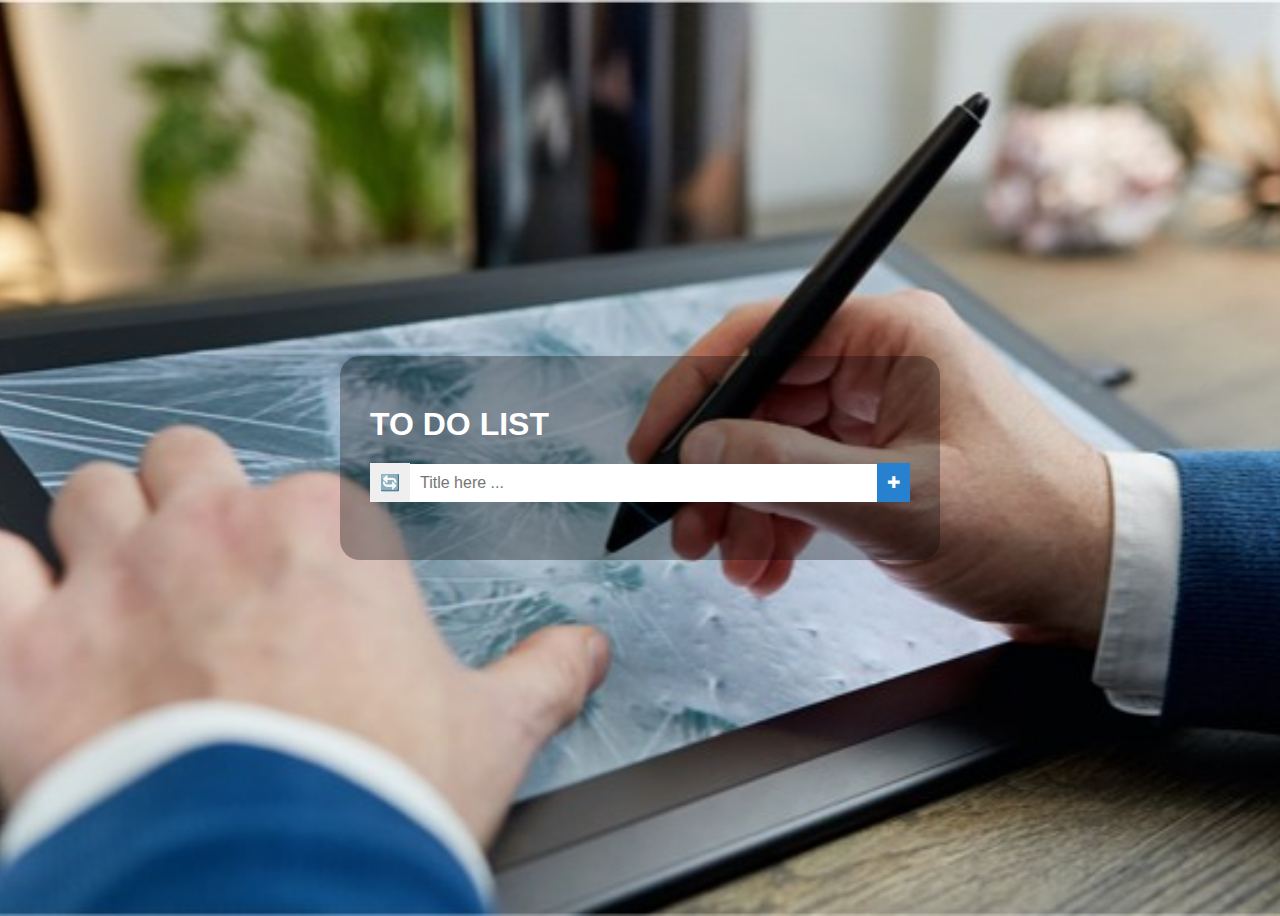
<file: index.html>
<!DOCTYPE html>
<html lang="en">
<head>
    <meta charset="UTF-8">
    <meta http-equiv="X-UA-Compatible" content="IE=edge">
    <meta name="viewport" content="width=device-width, initial-scale=1.0">
    <link rel="stylesheet" href="Style/style.css">
    <title>To Do List Application</title>
</head>
<body>
    <div id="todo-wrap" class="widget-wrap">
        <h1>TO DO LIST</h1>
      
        <!-- (A) ADD NEW ITEM -->
        <form id="todo-add">
            <input type="button" value="&#128260;" id="deleteall" onclick="delAll()">
            <input type="text" id="todo-item" placeholder="Title here ..." required/>
            <input type="submit" id="todo-save" value="&#10010;"/>
        </form>
      
        <!-- (B) LIST ITEMS -->
        <div id="todo-list" contenteditable="true"> </div>
      
        <!-- (C) ITEM TEMPLATE -->
        <template id="todo-template">
            <div class="todo-row">
                <input type="button" class="todo-del" value="&#10006;"/>
                <div class="todo-item"></div>
                <input type="button" class="todo-edit" value="&#128393;" onclick="editable()">
                <input type="button" class="todo-done" value="&#10004;"/>
            </div>
        </template>
        
        
      </div>
      <script src="toDo.js"></script>
</body>
</html>
</file>
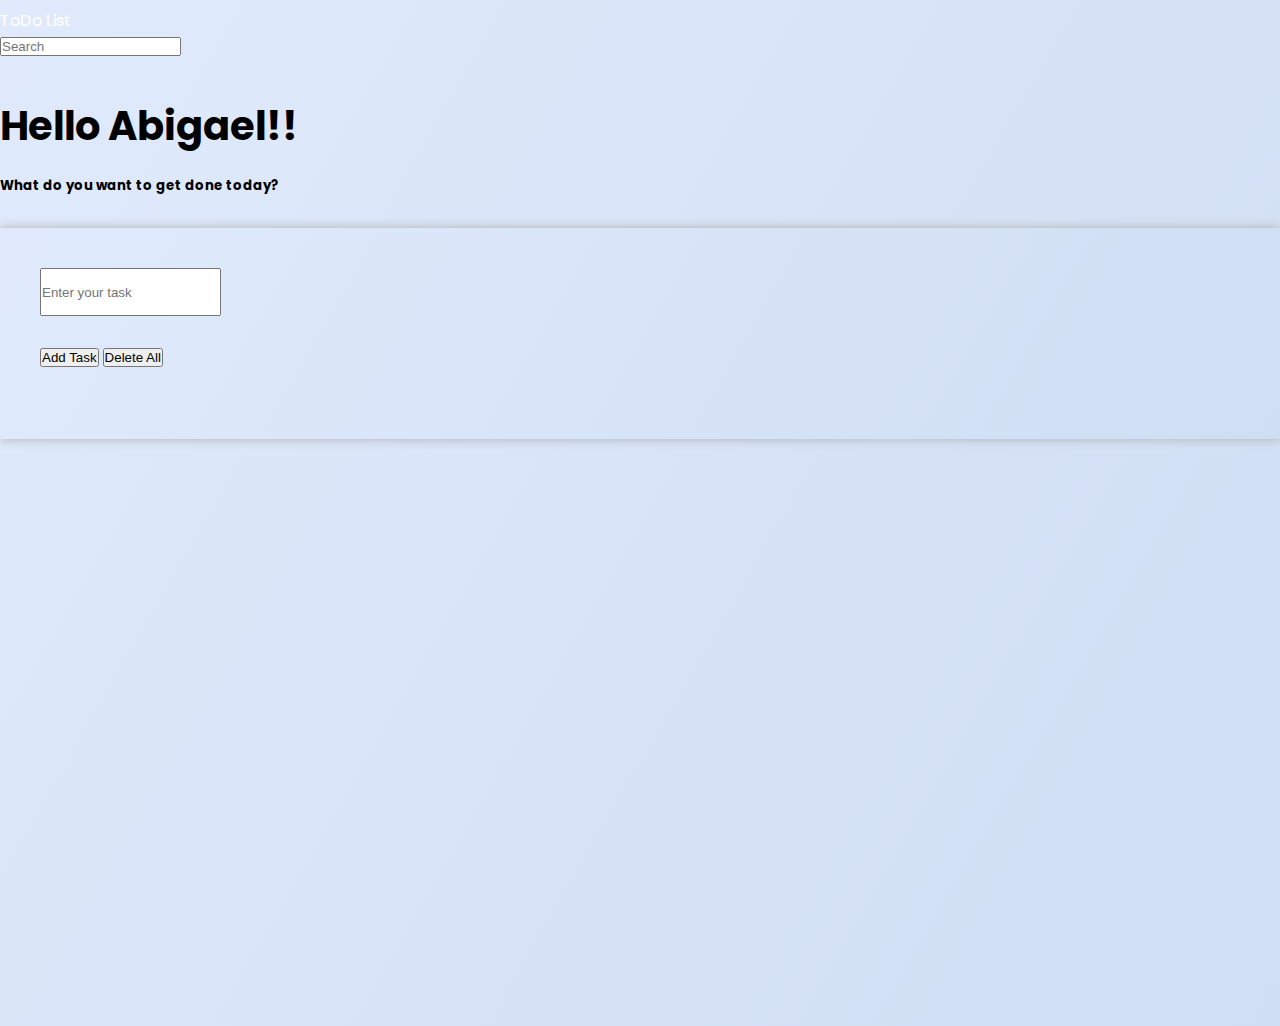
<file: abigael_anyanwu/index.html>
<!DOCTYPE html>
<html lang="en">

<head>
  <meta charset="UTF-8" />
  <meta name="viewport" content="width=device-width, initial-scale=1.0" />
  <title>Todo List</title>
  <link href="https://cdn.jsdelivr.net/npm/bootstrap@5.1.0/dist/css/bootstrap.min.css" rel="stylesheet"
        integrity="sha384-KyZXEAg3QhqLMpG8r+8fhAXLRk2vvoC2f3B09zVXn8CA5QIVfZOJ3BCsw2P0p/We" crossorigin="anonymous">
    <link href="https://fonts.googleapis.com/css2?family=Poppins:wght@200&display=swap" rel="stylesheet">
    <link rel="stylesheet" href="https://cdnjs.cloudflare.com/ajax/libs/font-awesome/6.0.0-beta3/css/all.min.css" integrity="sha512-Fo3rlrZj/k7ujTnHg4CGR2D7kSs0v4LLanw2qksYuRlEzO+tcaEPQogQ0KaoGN26/zrn20ImR1DfuLWnOo7aBA==" crossorigin="anonymous" referrerpolicy="no-referrer" />
  <link rel="stylesheet" href="style.css" />
</head>

<body>
  <section>
  <header class="bg-dark mb-3">
    <div class="container-fluid">
      <div class="row">
        <div class="col-sm-12">
          <nav class="navbar justify-content-between">
            <a class="navbar-brand">ToDo List</a>
            <form class="form-inline">
              <input class="form-control mr-sm-2" type="search" placeholder="Search" aria-label="Search"
                id="searchtextbox" />
            </form>
          </nav>
        </div>
      </div>
    </div>
  </header>

  <!-- TODO CONTENT -->
  <section class="todo-outer">
    <div class="container">
      <div class="row justify-content-md-center">
        <div class="col-sm-12 col-md-8">
          <h1>Hello Abigael!!</h1>
          <h5>What do you want to get done today?</h5>
          <div class="todo-inner">
            <div class="form-row">
              <div class="col-8 mr-sm-2">
                <input type="text" class="form-control addtask"  placeholder="Enter your task" id="addtaskinput" />
                <input type="hidden" id="saveindex">
              </div>
              <button type="button" class="btn btn-success mr-sm-2" id="addtaskbtn">
                Add Task
              </button>
              <button type="button" class="btn btn-success mr-sm-2" id="savetaskbtn" style="display: none;">
                Save Task
              </button>
              <button type="button" id="deleteallbtn" class="btn btn-danger">
                Delete All
              </button>
            </div>
            <div class="to-do-output">
              <table class="table table-striped mt-3 mb-0" id="addedtasklist">
                
              </table>
            </div>
          </div>
        </div>
      </div>
    </div>
    
  </section>
</section>
  <script src="app.js"></script>
</body>

</html>
</file>
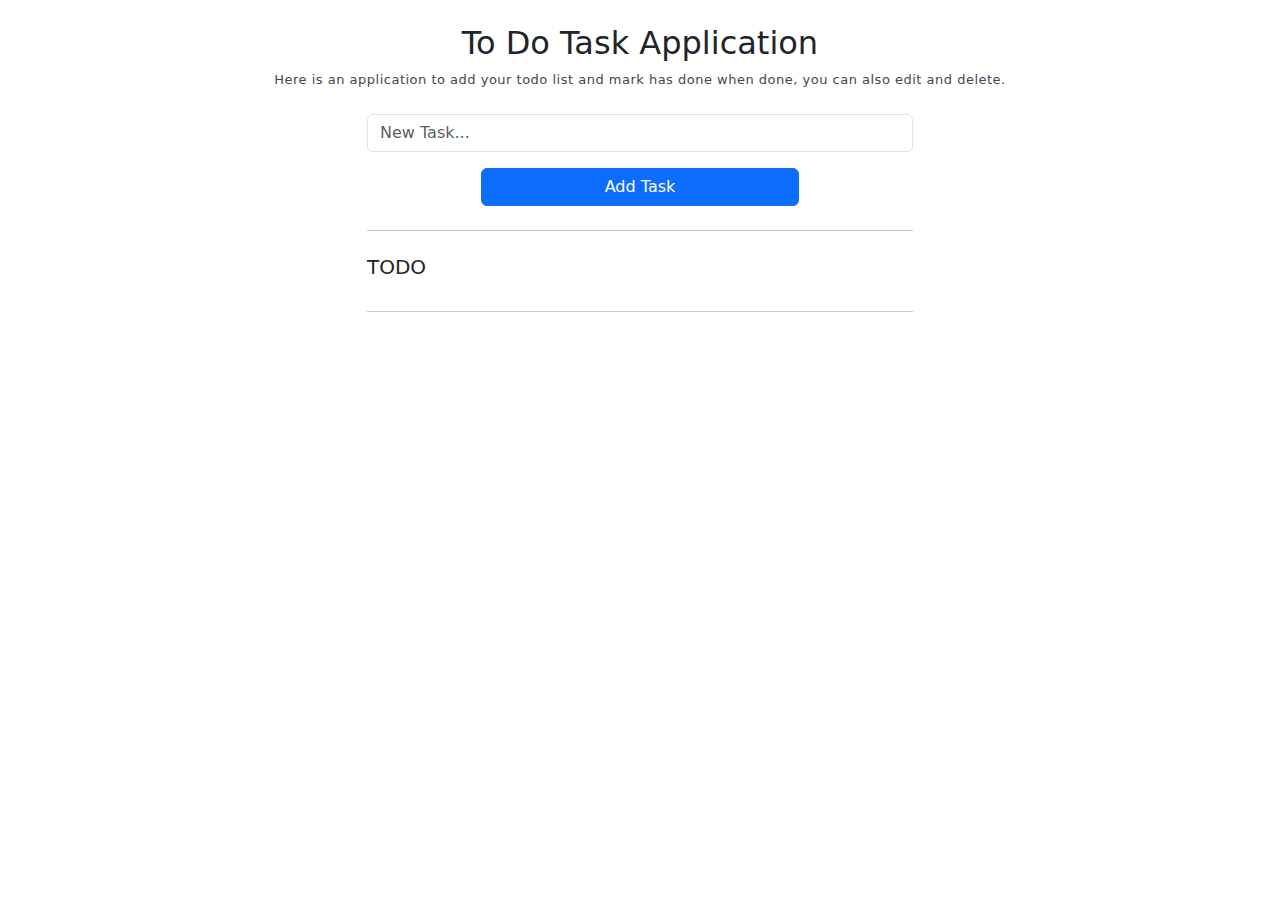
<file: adeola_olaleye/index.html>
<!DOCTYPE html>
<html lang="en">
<head>
    <meta charset="UTF-8">
    <meta http-equiv="X-UA-Compatible" content="IE=edge">
    <meta name="viewport" content="width=device-width, initial-scale=1.0">
    <title>A todo application by Olaleye Adeola</title>
    <!-- CSS only -->
    <link href="https://cdn.jsdelivr.net/npm/bootstrap@5.1.3/dist/css/bootstrap.min.css" rel="stylesheet">
    <link href="style.css" rel="stylesheet">
</head>
<body>
    <section class="container mt-4">
        <div class="row d-flex justify-content-center">
            <h2 class="text-center">To Do Task Application</h2>
            <span class="text-center">Here is an application to add your todo list and mark has done when done, you can also edit and delete.</span>
            <div class="col-lg-6 mt-4">
                <form class="mb-3">
                    <!-- <label for="createTask" class="form-label">Create new task</label> -->
                    <input type="text" class="form-control" id="createTask" placeholder="New Task...">
                    <div class="d-grid gap-2 col-7 mx-auto">
                        <button type="button" id="addTask" class="btn btn-primary mt-3">Add Task</button>
                    </div>
                </form>
                <hr class="my-4">
                <h5>TODO</h3>
                <ol id="tasks" class="list-group list-group-numbered">
                </ol>
                <hr class="my-4">
            </div>
        </div>
    </section>
    <script src="./fetch.js"></script>
</body>
</html>
</file>
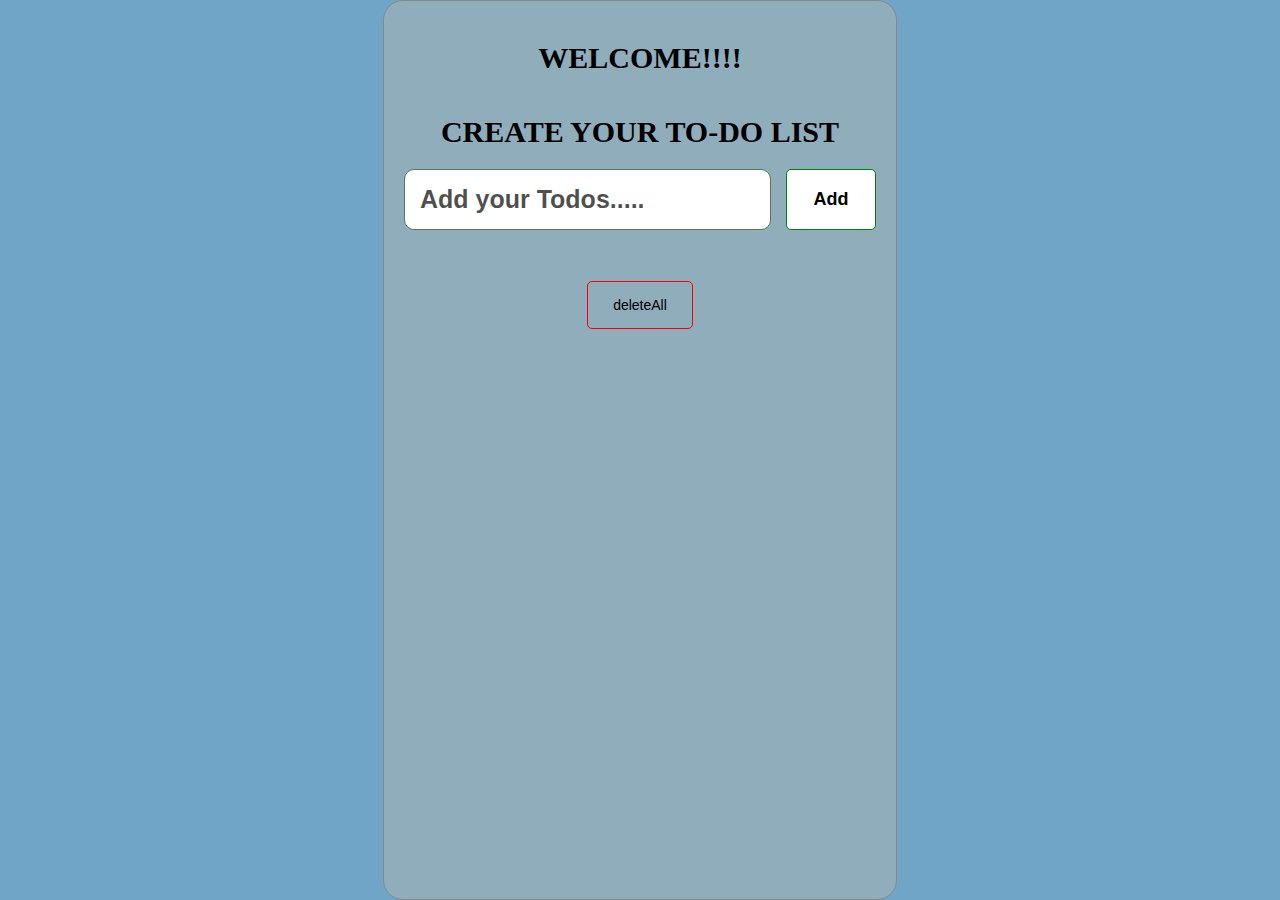
<file: hanifat_owuri/index.html>
<!DOCTYPE html>
<html>
    <head> 
        <title> To-do list</title>
        <link rel="stylesheet" href="index.css">
        
        
    </head>
    <body>
        <div class="main-container">
            <h1  class="header"> WELCOME!!!! </h1>
            <h2 class="header"> CREATE YOUR TO-DO LIST</h2>
             <form onsubmit="addItem()" class="flex-items">
                <input type="text" id="myInput" placeholder="Add your Todos.....">
                <button onclick="addItem()" class="addBtn">Add</button>
             </form> 
               
            <ul id="unordered_list">
                
            </ul> <br>
            <button id="btn" class="del" onclick="delAllItem()"> deleteAll </button>
           
        </div>
        
    </body>
    <script src="index.js"></script>
</html>
</file>
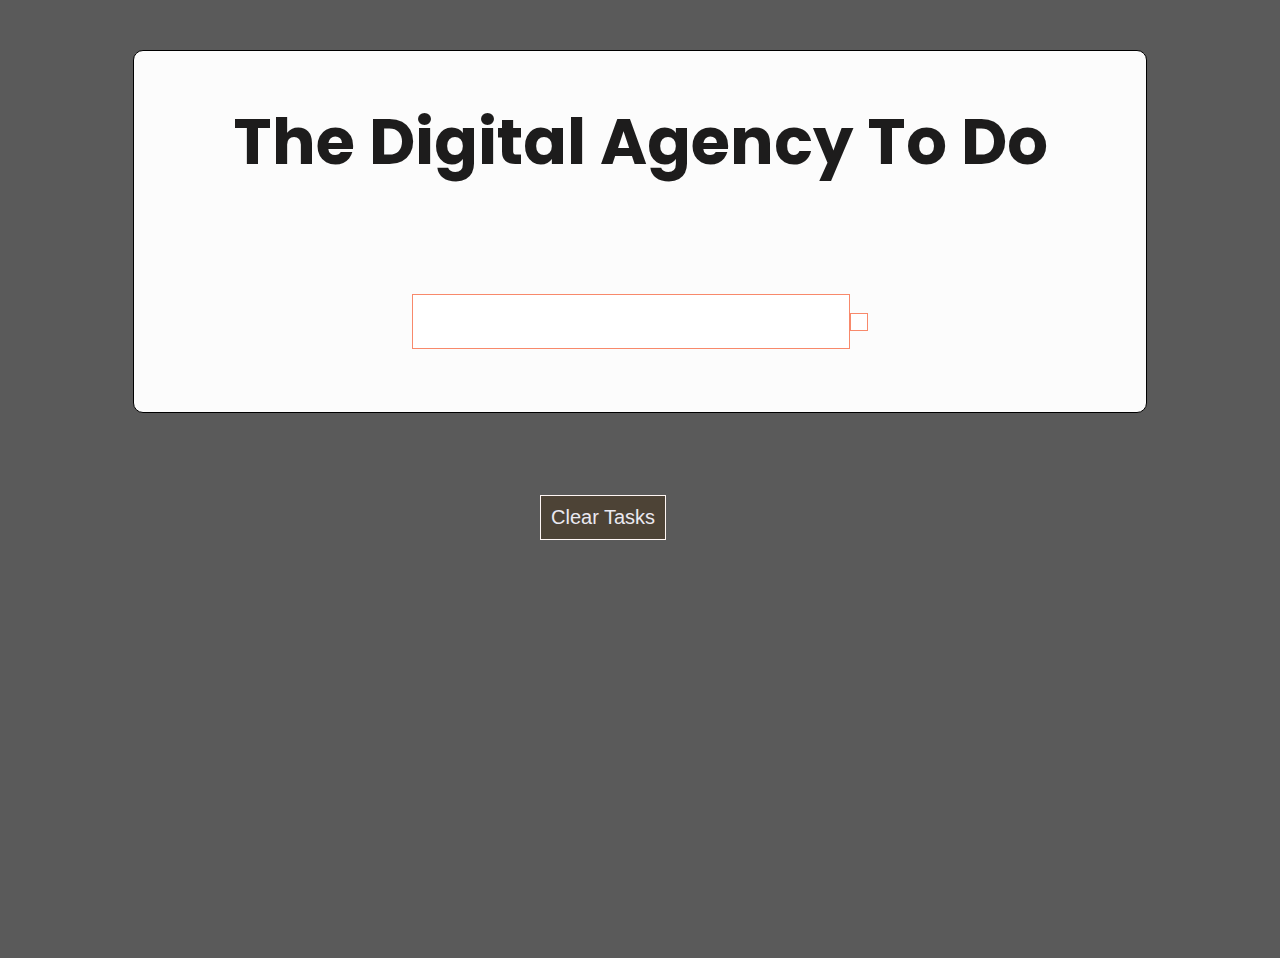
<file: omotolani_shodunke/index.html>
<!DOCTYPE html>
<html lang="en">
<head>
  <meta charset="UTF-8">
  <meta http-equiv="X-UA-Compatible" content="IE=edge">
  <meta name="viewport" content="width=device-width, initial-scale=1.0">
  <link rel="preconnect" href="https://fonts.gstatic.com">
<link href="https://fonts.googleapis.com/css2?family=Akaya+Telivigala&family=Poppins:wght@100&display=swap" rel="stylesheet">
<link rel="stylesheet" href="https://cdnjs.cloudflare.com/ajax/libs/font-awesome/5.15.2/css/all.min.css" integrity="sha512-HK5fgLBL+xu6dm/Ii3z4xhlSUyZgTT9tuc/hSrtw6uzJOvgRr2a9jyxxT1ely+B+xFAmJKVSTbpM/CuL7qxO8w==" crossorigin="anonymous" />
  <link rel="stylesheet" href="style.css">
  <title>To Do List</title>
</head>
<body>
  <div class="container">
    <header>
      <h1>The Digital Agency To Do</h1>
    </header>
   <form>
      <input class="todo-input" type="text">
      <button class="todo-button" type="submit">
        <i class="fas fa-plus-square"></i>
      </button>
      
      </div>
      </form>
      <div class="todo-container" >
        <ul class="todo-list" > </ul>
  
      </div>
      <div class="clear">
        <button href="#" class="clear-tasks"> Clear Tasks</button>
  
      </div>
   
  </div>
  
  <script src="app.js"></script>
</body>
</html>
</file>
<file: Style/style.css>
* {
    font-family: arial, sans-serif;
    box-sizing: border-box;
  }
  
  .widget-wrap {
    min-width: 600px;
    padding: 30px;
    border-radius: 20px;
    background: rgba(0, 0, 0, 0.3);
  }
  
  #todo-wrap input, .todo-item {
    border: 0;
    padding: 10px;
    font-size: 16px;
    margin-bottom: 10px;
  }
  
  #todo-wrap h1 {
    color: #fff;
    margin: 20px 0;
  }
  
  #todo-add, .todo-row {
    display: flex;
    align-items: center;
  }
  #todo-item, .todo-item {
    flex-grow: 1;
    background: #fff;
  }
  .todo-item.todo-ok {
      background: #888;
      color: #fff;
      text-decoration: line-through;
     }
     .todo-item.todo-ok:hover {
         cursor: pointer;
     }
  
  #todo-save, .todo-del, .todo-done {
    color: #fff;
    cursor: pointer;
  }
  .todo-del { background: #ed3636; }
  #todo-save, .todo-done { background: #2781cf; }
  
  body {
    display: flex;
    align-items: center; justify-content: center;
    min-height: 100vh;
    background-image: url("/Asset/edit.jpg");
    background-repeat: no-repeat;
    background-position: center;
    background-size: cover;
  }
  #deleteall{
      cursor: pointer;
  }
  .todo-edit{
      cursor:pointer;

  }
</file>
<file: abigael_anyanwu/style.css>
* {
    padding: 0;
    margin: 0;
    box-sizing: border-box;
}
body{
    background-image: linear-gradient(120deg, #e0eafc, #cfdef3);
    font-family: "Poppins", sans-serif;
    overflow: hidden;

}

header .navbar{padding: .5rem 0;}
header nav.navbar .navbar-brand{color:#fff;}
section.todo-outer {
    width: 100%;
    float: left;
    padding: 30px 0;
}

.todo-outer .container {
    /* min-width: 70%; */
    min-height: 100vh;
}
section.todo-outer h1 {
    font-size: 40px;
    margin-bottom: 20px;
}

section.todo-outer h5 {
    margin-bottom: 2rem;
}
.addtask {
    height: 3rem;
}
.todo-inner {
    width: 100%;
    float: left;
    padding: 40px;
    box-shadow: 0px 0px 10px #b1b1b1;
    background-image: linear-gradient(120deg, #e0eafc, #cfdef3);
}

.todo-inner .btn{
     margin: 2rem 0; 
}
table tr td button {
    background: no-repeat;
    border: none;
    padding: 0;
    cursor: pointer;
    font-weight: bold;
    /* width: 5rem; */

}

.completed{text-decoration: line-through;}

@media screen and (max-width:900px){
    section{
        width: 100%;
    }
    .todo-outer .container {
         min-width: 70%; 
        min-height: 100vh;
    }


}
</file>
<file: adeola_olaleye/style.css>
.markDone, .markDone *{
    opacity: 0.8;
    color: #6c757d!important;
}
span{
    font-size: 13px;
    color: #454750;
    letter-spacing: 0.5px;
}

.contentEditable{
    border-bottom: 1px solid black;
}
</file>
<file: hanifat_owuri/index.css>
@import url('https://fonts.googleapis.com/css2?family=Poppins:ital,wght@0,400;0,600;0,700;0,800;0,900;1,500&display=swap');
* {
    margin: 0;
    padding: 0;
    box-sizing: border-box;
  }
  html{
      font-size: 10px;
  }
  body{
    width: 100vw;
    min-height: 100vh;
    display: flex;
    justify-content: center;
    background-color: rgb(113, 165, 199);
  }
  
 .main-container{
    max-width: 50vw;
    border-radius: 2rem;
    border: 1px solid rgb(136, 136, 136);
    display: flex;
    flex-direction: column;
    align-items: center;
    padding: 2rem;
    background-color: rgb(144, 173, 187);
    
 }
 ul{
     list-style-type: disc;
     padding: 2rem;
 }
  ul li {
    cursor: pointer;
    border: 1px solid gray;
    border-radius: 1rem;
    padding: 12px 6px 12px 20px;
    color: rgba(0, 0, 0, 0.8);
    margin-bottom: 1rem;
    font-size: 3rem;
    font-weight: 600;
    -webkit-user-select: none;
    -moz-user-select: none;
    -ms-user-select: none;
    user-select: none;
  }
  
  
  
  /* When clicked on, add a background color and strike out text */
  ul li.checked {
    position: relative;
    background: #888;
    color: #fff;
    text-decoration: line-through;
  }
  
  /* Add a "checked" mark when clicked on */
  ul li.checked::before {
    content: '';
    position: absolute;
    border-color: #fff;
    border-style: solid;
    border-width: 0 2px 2px 0;
    top: 15px;
    left: 12px;
    transform: rotate(45deg);
    height: 15px;
    width: 7px;
  }
  .update{
    display: flex ;
    justify-content: space-between;
  }
  .list-text{
      margin-right: 1.5rem;
  }
 
  .buttons{
      float: right;
  }
  button{
    border: 1px solid green;
    background: none;
    font-size: 1.4rem;
    font-weight: 400;
    border-radius: 0.5rem;
    outline: none;
    padding:15px 25px;
   
  }
  button:hover{
      background-color: green;
      zoom: 120%;
  }
  .delAll{
      margin: 0.5rem;
  }
  .del{
     border: 1px solid red;
  }
  .del:hover{
      background-color: red;
  }
  .flex-items{
      display: flex;
      justify-content: space-between;
  }
  
  .header {
    padding: 20px 20px;
    font-size: 3rem;
    text-align: center;
  }
  
  
  /* Style the input */
  input {
    outline: none;
    margin: 0;
    border: none;
    border: 1px solid rgb(90, 117, 90);
   
    border-radius: 1rem;
    width: 40rem;
    padding: 1.5rem;
    font-size: 2.5rem;
    font-weight: 600;
  }
  input::placeholder{
    color: rgba(0, 0, 0, 0.7);
  }
  
  /* Style the "Add" button */
  .addBtn {
    padding: 10px;
    width: 25%;
    margin-left: 1.5rem;
    border: 1px solid green;
    background: white;
    border-radius: 0.5rem;
    font-size: 18px;
    font-weight: 600;
    cursor: pointer;
    transition: 0.3s;
  }
</file>
<file: omotolani_shodunke/style.css>
body {
  background-color: rgba(44, 44, 44, 0.781);
  color: rgb(29, 28, 28);
  font-family: "poppins",sans-serif;
  min-height: 100vh;
}

.container{
  background-color: rgb(252, 252, 252);
  box-shadow: 10px, 20px;
  border: 1px solid black;
  border-radius: 10px;
  width: 80%;
  margin: 50px auto;
}
header{
  font-size: 2rem;
}
header, form{
  min-height: 20vh;
  display: flex;
  justify-content: center;
  align-items: center;
}
form input, form button{
  padding: 0.5rem;
  font-size: 2rem;
  border: 1px solid #f8896b;
  /* background: rgb(61, 58, 58); */
}
form button{
  color: #f8896b;
  background: white;
  cursor: pointer;
  transition: all 0.3s ease;
}
form button:hover{
  background: #f8896b;
  color: white;
}
.todo-container {
  display: flex;
  justify-content: center;
  align-items: center;
  
}
.todo-list{
   min-width: 30%;
   list-style: none;
   border-radius: 5px;
}
.todo{
  margin: 0.5rem;
  background: white;
  color: black;
  font-size: 1.5rem;
  display: flex;
  justify-content: space-between;
  align-items: center;
  font-weight: bolder;
  transition: all 0.5s ease;
}
.todo li{
  flex: 1;
}
.trash-btn, .complete-btn, .edit-btn{
  background: #f8896b;
  color: white;
  border: none;
  padding: 1rem;
  cursor: pointer;
  font-size: 1rem;
}
.complete-btn{
  background: #ffd902;
}

.edit-btn{
  background: rgb(112, 39, 112);
}
.todo-item{
  padding: 0rem 0.5rem;
}
.fa-trash, .fa-check, .fa-edit{
  pointer-events: none;
}
.completed{
  text-decoration: line-through;
  opacity: 0.5;
}
.fall{
  transform: translateY(8rem) rotateZ(20deg);
  opacity: 0;
  }

.fallD{
  display: none;
}

.clear-tasks{
  font-size: 20px;
  padding: 10px;
  border: 1px solid #fff6f4;
  background-color: rgba(59, 35, 4, 0.418);
  color: rgb(234, 233, 241);
  
  
}
.clear{
  width: 200px;
  margin: 0 auto;
}

@media screen and (max-width: 1024px){
  .todo-input{
    width: 70vw;
  }
  header{
    font-size:1.5rem;
  }
}
</file>
